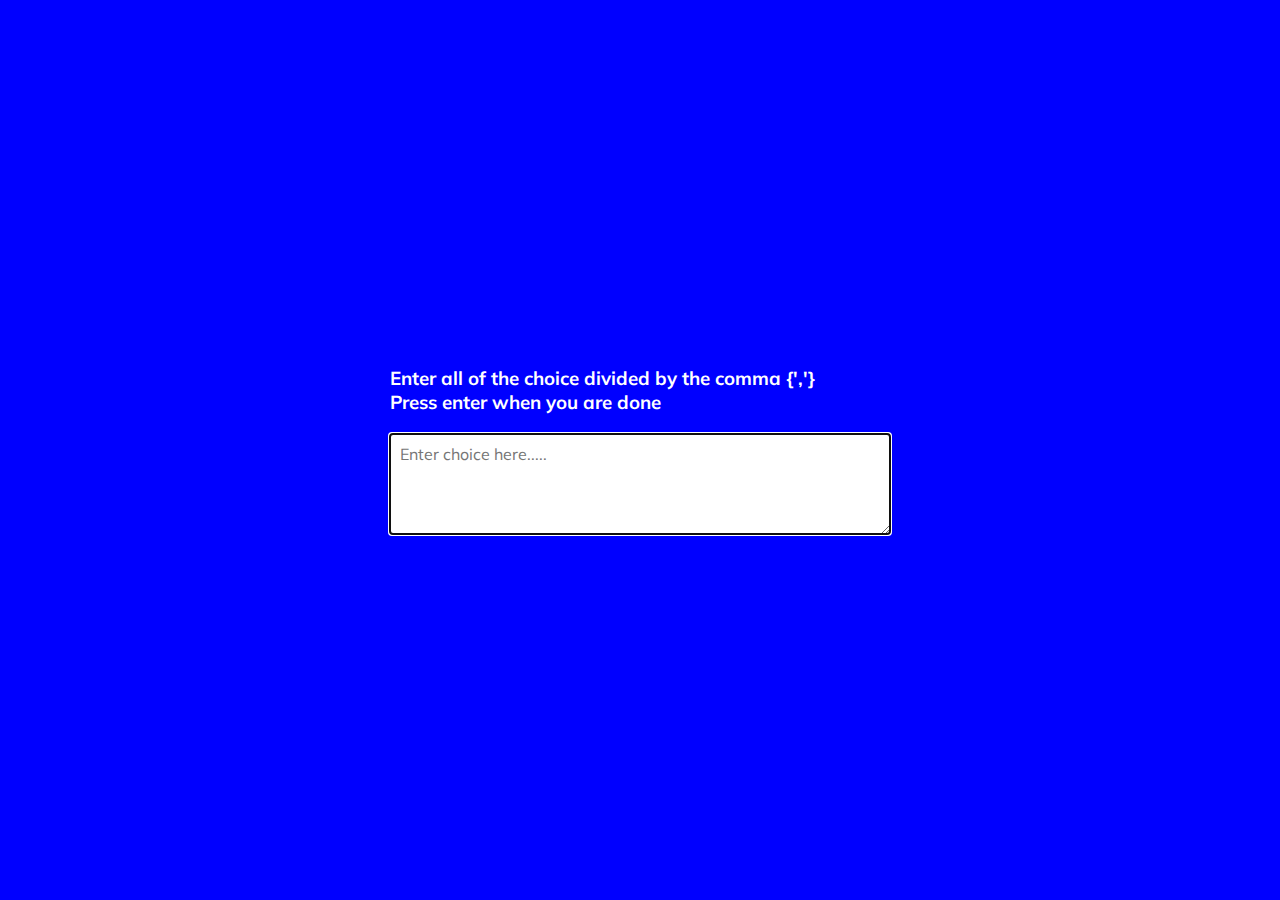
<file: choices/index.html>
<!DOCTYPE html>
<html lang="en">
<head>
    <meta charset="UTF-8">
    <meta http-equiv="X-UA-Compatible" content="IE=edge">
    <meta name="viewport" content="width=device-width, initial-scale=1.0">
    <link rel="stylesheet" href="style.css">
    <title>Random Choice Picker</title>
</head>
<body>
    <div class="container">
        <h3>Enter all of the choice divided by the comma {','} <br> Press enter when you are done</h3>
        <textarea placeholder="Enter choice here....." id="textarea" ></textarea>

           <div id="tags">
               <!-- <span class="tag">Choice 1</span>
               <span class="tag highlight">Choice 2</span>
               <span class="tag">Choice 3</span> -->
           </div>

    </div>
 <script src="script.js"></script>   
</body>
</html>
</file>
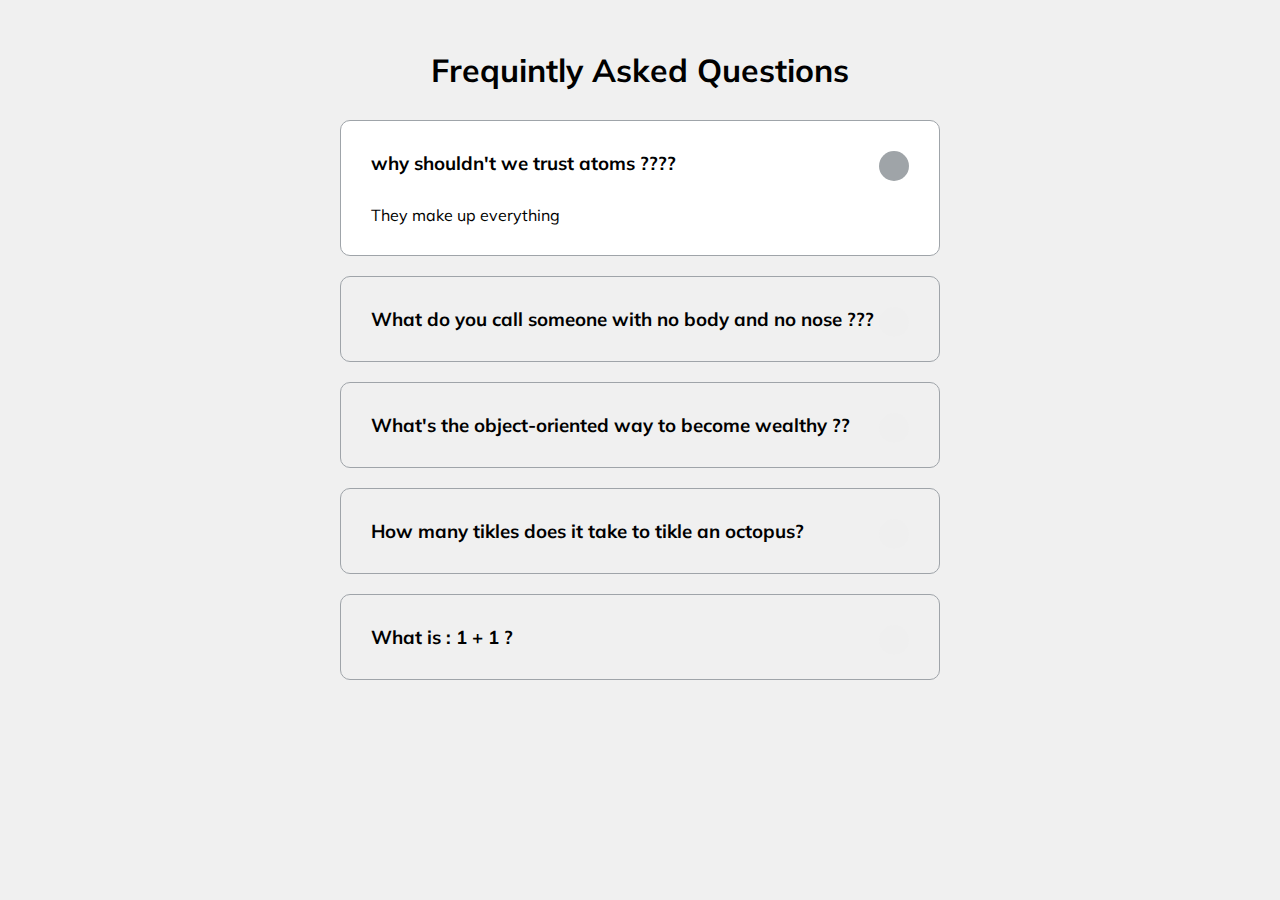
<file: FAQ/index.html>
<!DOCTYPE html>
<html lang="en">
<head>
    <meta charset="UTF-8">
    <meta http-equiv="X-UA-Compatible" content="IE=edge">
    <meta name="viewport" content="width=device-width, initial-scale=1.0">
    <link rel="stylesheet" href="https://cdnjs.cloudflare.com/ajax/libs/font-awesome/5.14.0/css/all.min.css" integrity="sha512-1PKOgIY59xJ8Co8+NE6FZ+LOAZKjy+KY8iq0G4B3CyeY6wYHN3yt9PW0XpSriVlkMXe40PTKnXrLnZ9+fkDaog==" crossorigin="anonymous" referrerpolicy="no-referrer" />
    <link rel="stylesheet" href="style.css">
    <title>FAQ</title>
</head>
<body>
    <h1>Frequintly Asked Questions</h1>
    <div class="faq-container">
        <div class="faq active">
            <h3 class="faq-title">why shouldn't we trust atoms ????</h3>
            <p class="faq-text">They make up everything</p>
            <button class="faq-toggle">
                <i class="fas fa-chevron-down"></i>
                <i class="fas fa-times"></i>
            </button>            
        </div>

        <div class="faq ">
            <h3 class="faq-title">What do you call someone with no body and no nose ???</h3>
            <p class="faq-text">Nobody knows</p>
            <button class="faq-toggle">
                <i class="fas fa-chevron-down"></i>
                <i class="fas fa-times"></i>
            </button>            
        </div>

        <div class="faq ">
            <h3 class="faq-title">What's the object-oriented way to become wealthy ??</h3>
            <p class="faq-text">inheritence</p>
            <button class="faq-toggle">
                <i class="fas fa-chevron-down"></i>
                <i class="fas fa-times"></i>
            </button>            
        </div>

        <div class="faq ">
            <h3 class="faq-title">How many tikles does it take to tikle an octopus?</h3>
            <p class="faq-text">Ten-Tikles !</p>
            <button class="faq-toggle">
                <i class="fas fa-chevron-down"></i>
                <i class="fas fa-times"></i>
            </button>            
        </div>

        <div class="faq ">
            <h3 class="faq-title">What is : 1 + 1 ?</h3>
            <p class="faq-text">Depends on who are you asking.</p>
            <button class="faq-toggle">
                <i class="fas fa-chevron-down"></i>
                <i class="fas fa-times"></i>
            </button>            
        </div>
    </div>
 <script src="script.js"></script>   
</body>
</html>
</file>
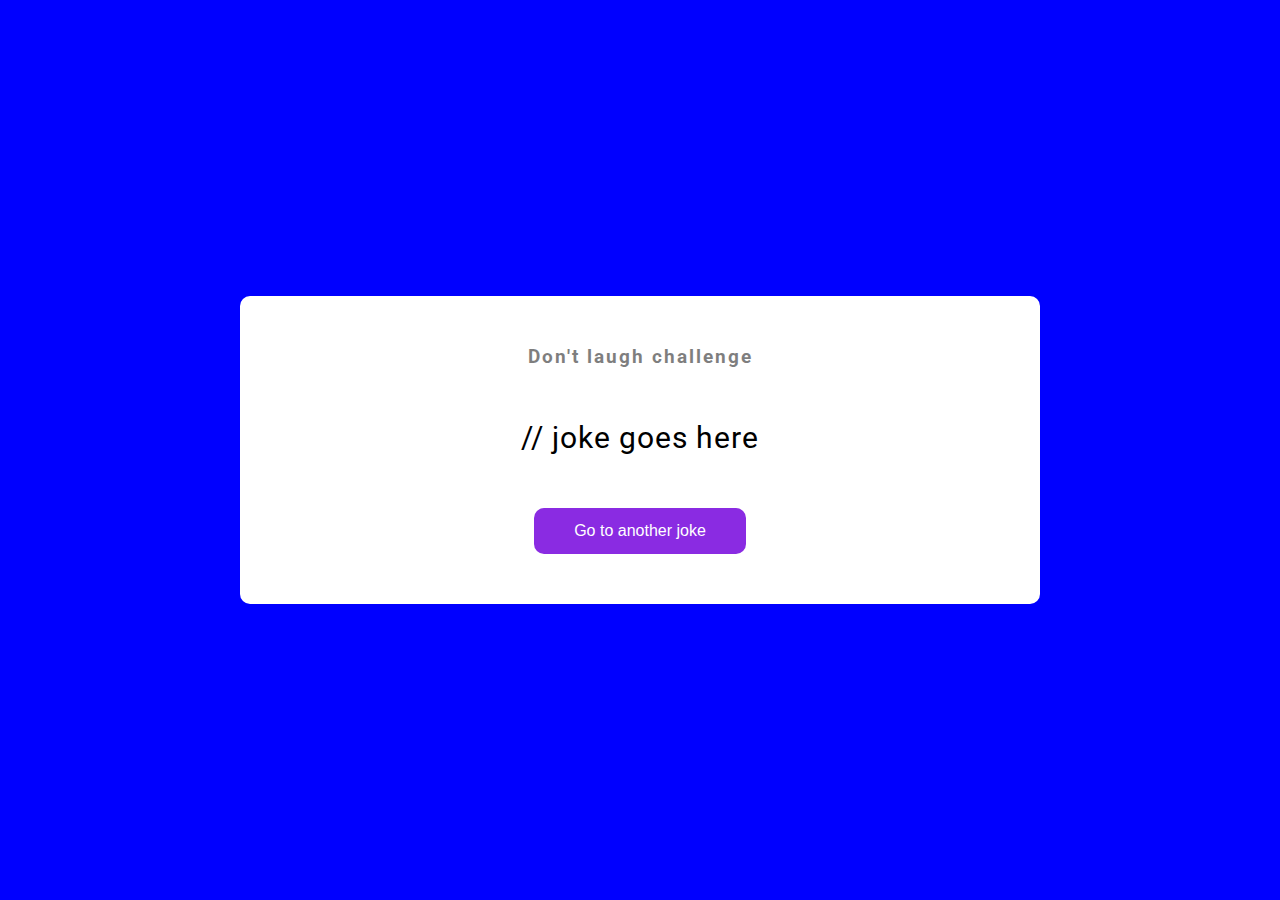
<file: jokes/index.html>
<!DOCTYPE html>
<html lang="en">
<head>
    <meta charset="UTF-8">
    <meta http-equiv="X-UA-Compatible" content="IE=edge">
    <meta name="viewport" content="width=device-width, initial-scale=1.0">
    <link rel="stylesheet" href="style.css">
    <title>Dad Jokes</title>
</head>
<body>
    <div class="container">
        <h3>Don't laugh challenge</h3>
        <div id="joke" class="joke">// joke goes here </div>

        <button id="jokebtn" class="btn">Go to another joke</button>
    </div> 
 <script src="script.js"></script>   
</body>
</html>
</file>
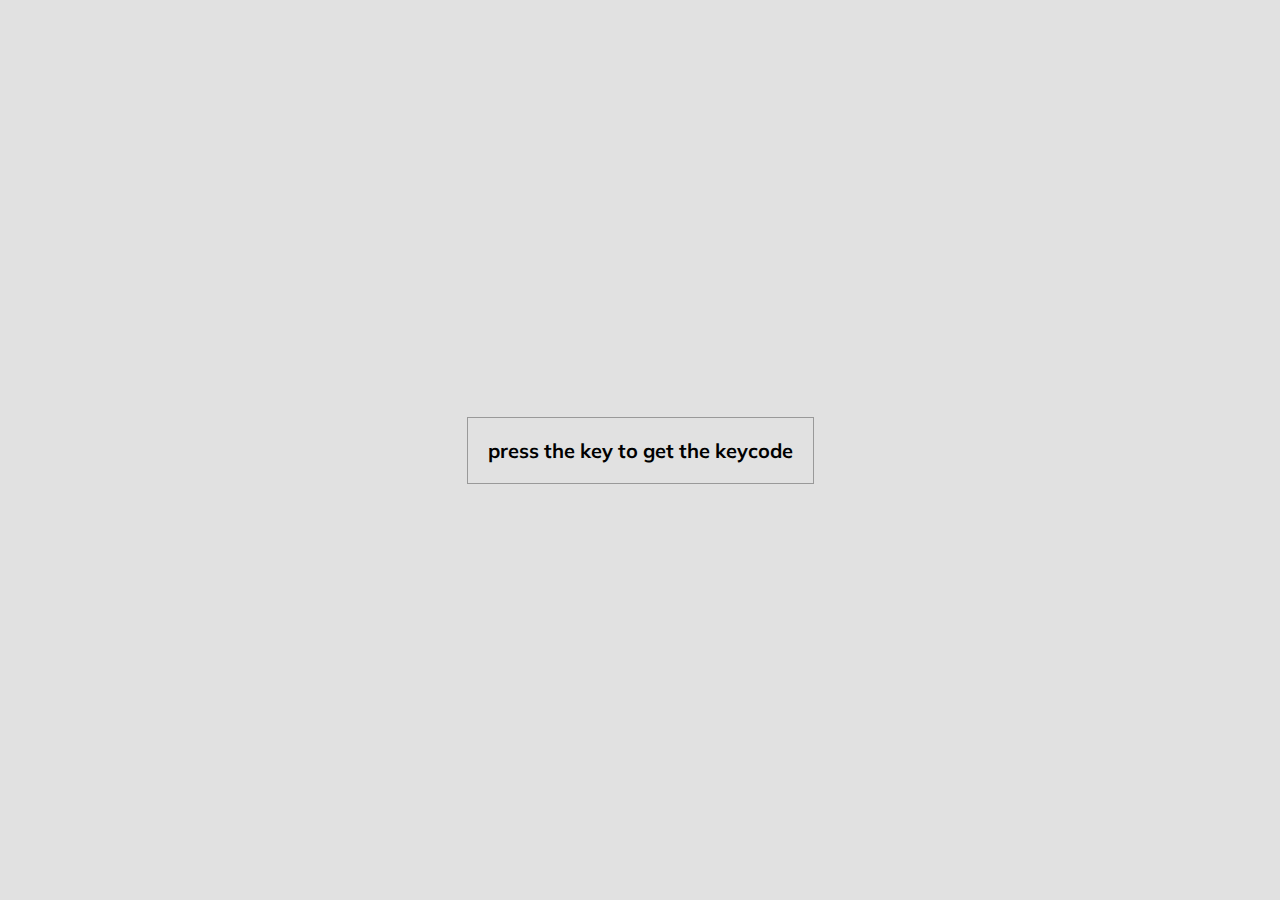
<file: key  code/index.html>
<!DOCTYPE html>
<html lang="en">
<head>
    <meta charset="UTF-8">
    <meta http-equiv="X-UA-Compatible" content="IE=edge">
    <meta name="viewport" content="width=device-width, initial-scale=1.0">
    <link rel="stylesheet" href="style.css">
    <title>Event Key Code</title>
</head>
<body>
    <div id="insert">
             <div class="key">
             press the key to get the keycode
         </div>

    </div>
<script src="script.js"></script>  
</body>
</html>
</file>
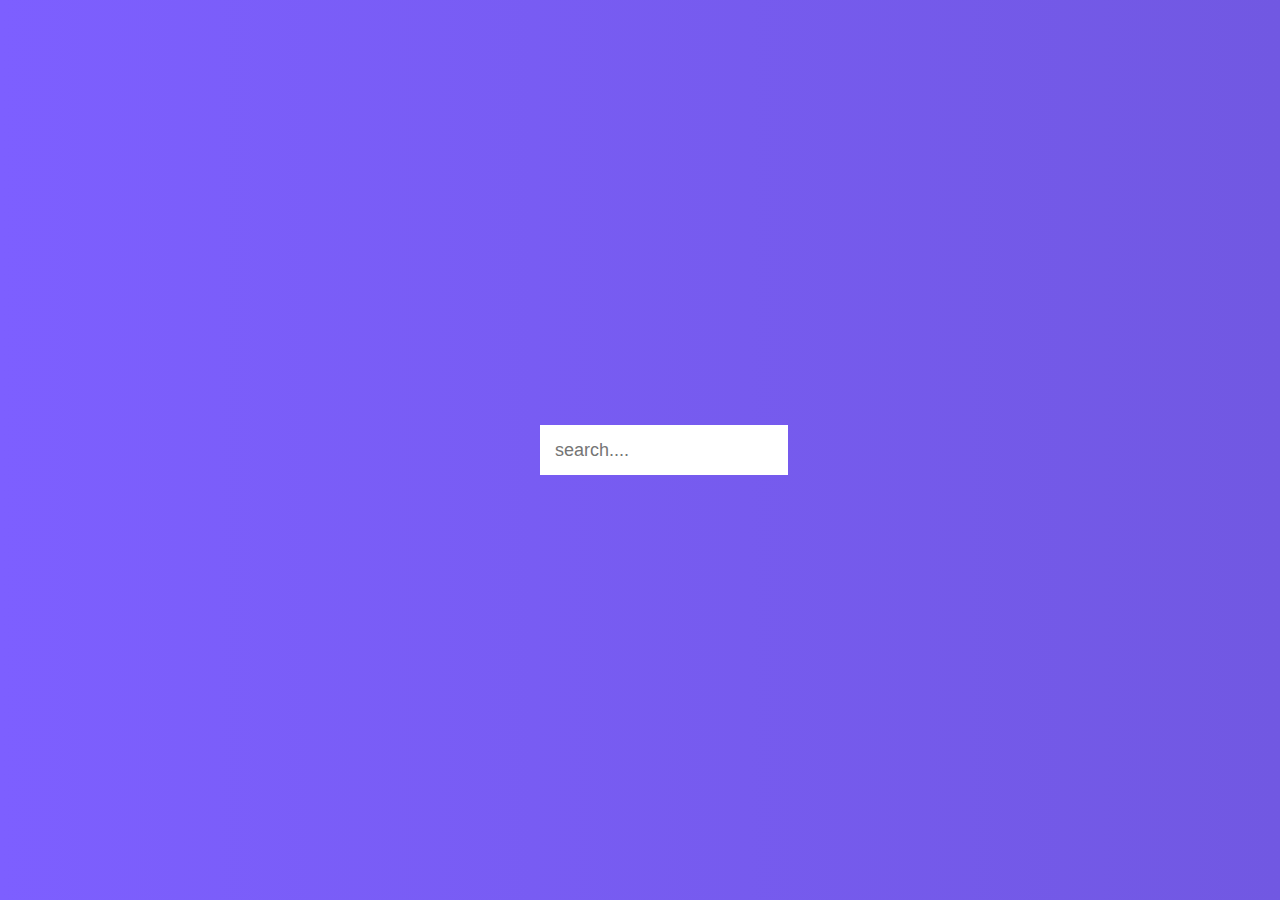
<file: hidden/hidden.html>
<!DOCTYPE html>
<html lang="en">
<head>
    <meta charset="UTF-8">
    <meta http-equiv="X-UA-Compatible" content="IE=edge">
    <meta name="viewport" content="width=device-width, initial-scale=1.0">
    <link rel="stylesheet" href="https://cdnjs.cloudflare.com/ajax/libs/font-awesome/5.14.0/css/all.min.css" integrity="sha512-1PKOgIY59xJ8Co8+NE6FZ+LOAZKjy+KY8iq0G4B3CyeY6wYHN3yt9PW0XpSriVlkMXe40PTKnXrLnZ9+fkDaog==" crossorigin="anonymous" />
    <link rel="stylesheet" href="hidden.css"/>
    <title>Hidden Search</title>
</head>
<body>
    <div class="search active">
        <input type="text" class="input" placeholder="search...."> 
         <button class="btn">
             <i class="fas fa-search"></i>
         </button>
    </div>
    <script src="hidden.js"></script>
</body>
</html>
</file>
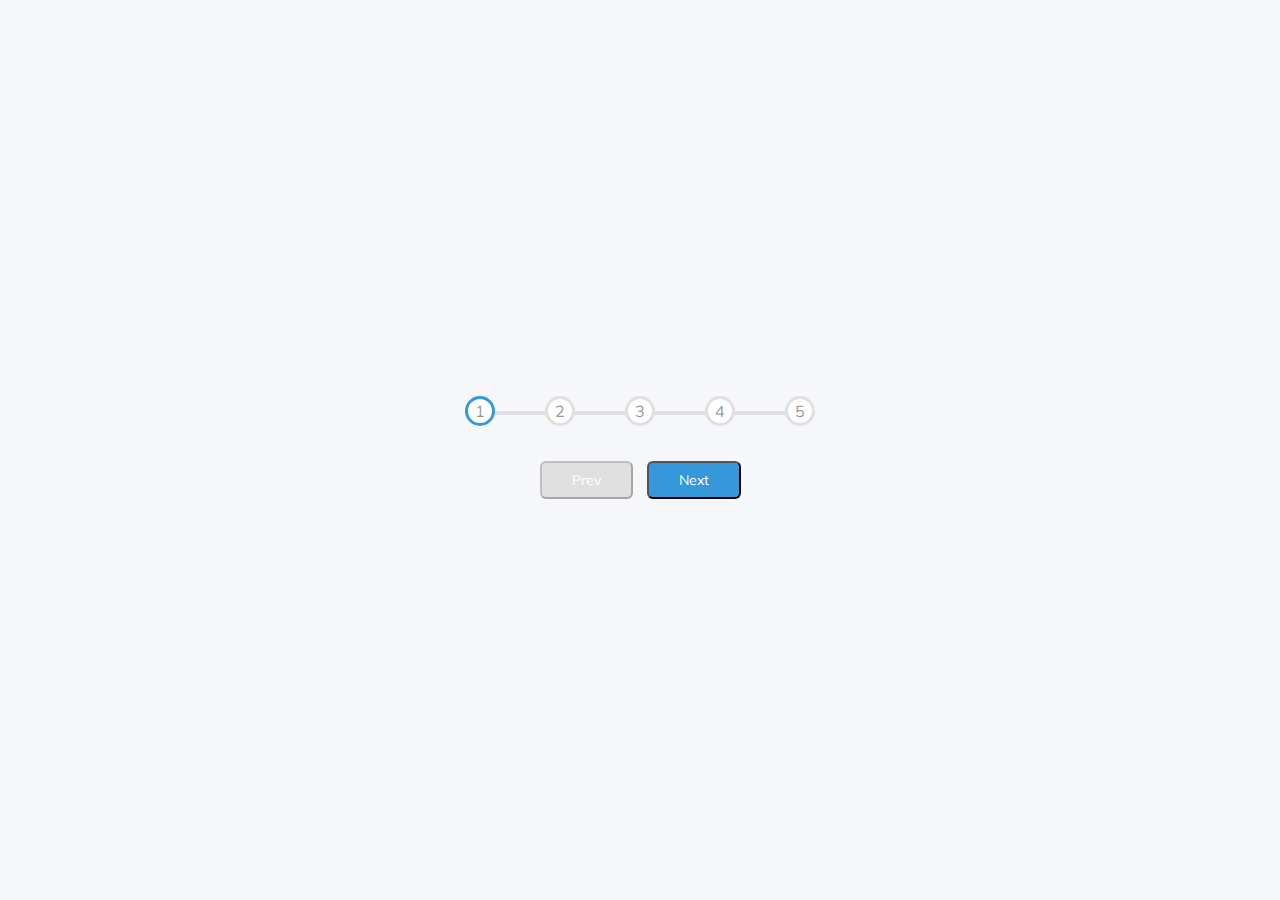
<file: progress/progress.html>
<!DOCTYPE html>
<html lang="en">
<head>
    <meta charset="UTF-8">
    <meta http-equiv="X-UA-Compatible" content="IE=edge">
    <meta name="viewport" content="width=device-width, initial-scale=1.0">
    <link rel="stylesheet" href="progress.css"/>
    <title>Progress Step</title>
</head>
<body>
    <div class="container">
    <div class="progress-container">
    <div class="progress" id="progress"></div>
    <div class="circle active">1</div>
    <div class="circle">2</div>
    <div class="circle">3</div>
    <div class="circle">4</div>
    <div class="circle">5</div>
</div>
    <button class="btn" id="prev" disabled>Prev</button>
    <button class="btn" id="next">Next</button>
</div>
</body>
<script src="progress.js"></script>
</html>
</file>
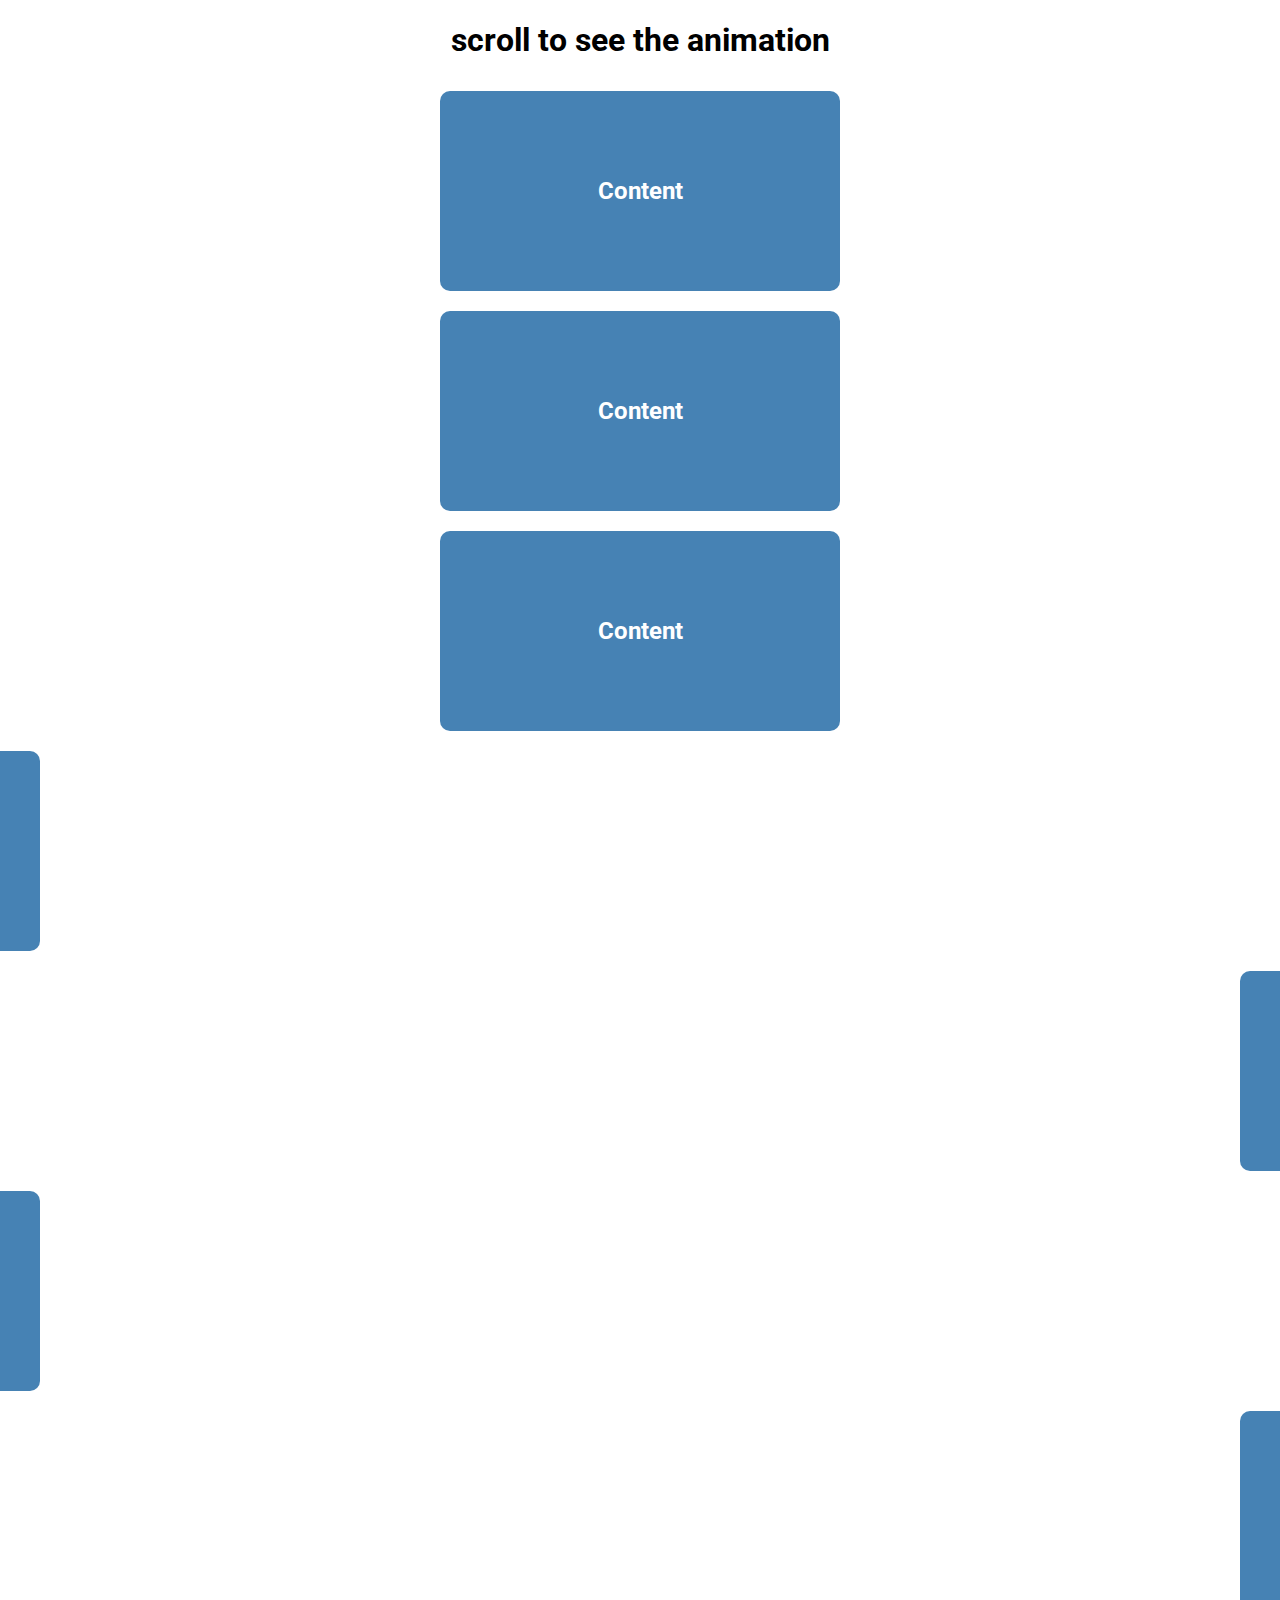
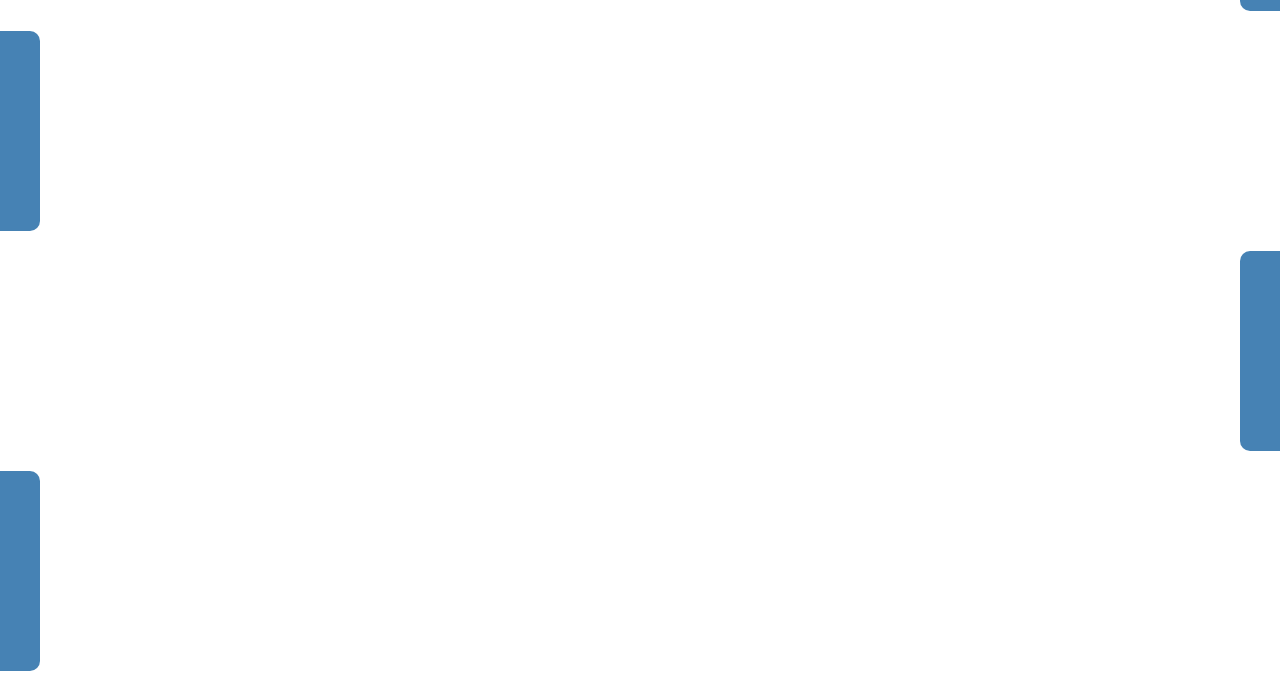
<file: scroll/scroll.html>
<!DOCTYPE html>
<html lang="en">
<head>
    <meta charset="UTF-8">
    <meta http-equiv="X-UA-Compatible" content="IE=edge">
    <meta name="viewport" content="width=device-width, initial-scale=1.0">
    <link rel="stylesheet" href="scroll.css" />
    <title>Scroll Animation</title>
</head>
<body>

 <h1> scroll to see the animation </h1> 

 <div class="boxs"><h2>Content</h2></div> 
 <div class="boxs"><h2>Content</h2></div> 
 <div class="boxs"><h2>Content</h2></div> 
 <div class="boxs"><h2>Content</h2></div> 
 <div class="boxs"><h2>Content</h2></div> 
 <div class="boxs"><h2>Content</h2></div> 
 <div class="boxs"><h2>Content</h2></div> 
 <div class="boxs"><h2>Content</h2></div> 
 <div class="boxs"><h2>Content</h2></div> 
 <div class="boxs"><h2>Content</h2></div> 

 <script src="scroll.js"></script> 

</body>
</html>
</file>
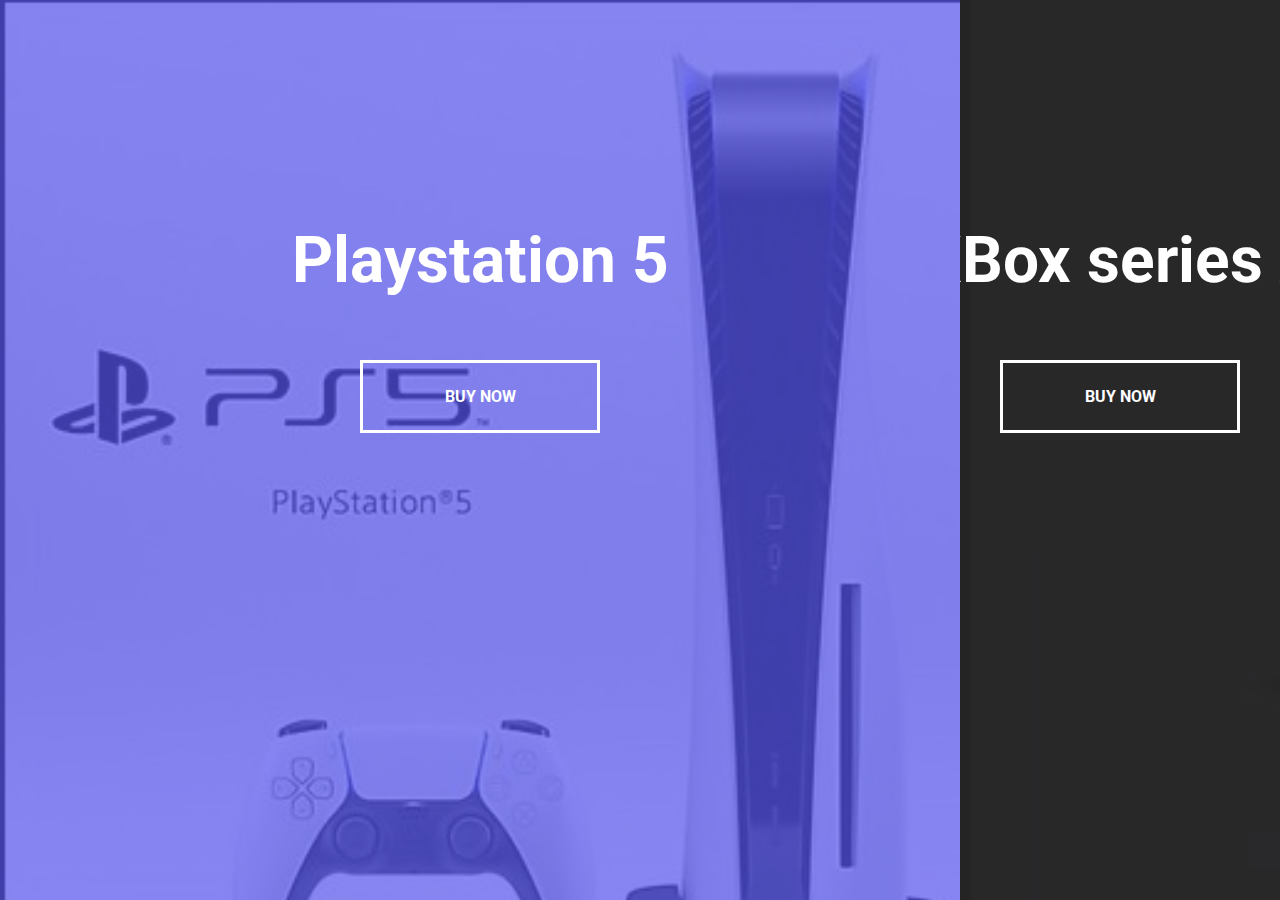
<file: split/split.html>
<!DOCTYPE html>
<html lang="en">
<head>
    <meta charset="UTF-8">
    <meta http-equiv="X-UA-Compatible" content="IE=edge">
    <meta name="viewport" content="width=device-width, initial-scale=1.0">
    <link rel="stylesheet" href="split.css" />
    <title>Split Lading</title>
</head>
<body>
    <div class="container hover-left">

        <div class="split left">
            <h1>Playstation 5</h1>
          <a href="#" class="btn">Buy Now</a>
        </div>

        <div class="split right">
            <h1>XBox series X</h1>
          <a href="#" class="btn">Buy Now</a>
        </div>

    </div>
 <script src="split.js"></script>   
</body>
</html>
</file>
<file: choices/style.css>
@import url('https://fonts.googleapis.com/css?family=Muli:wght@700&display=swap');

* {
  box-sizing: border-box;
}

body {
   background-color: blue;
   font-family: 'Muli' , sans-serif;
   display: flex;
   align-items: center;
   justify-content: center;
   height: 100vh;
   overflow: hidden;
   margin: 0;
}

h3 {
    color: #fff;
    margin: 10px 0 20px;
}

 .container{
     width: 500px;
} 

textarea {
    border: 0;
    display: block;
    width: 100%;
    height: 100px;
    font-family: inherit;
    padding: 10px;
    margin: 0 0 10px;
    font-size: 16px;
}

.tag {
    background-color: #ff4500;
    color: #fff;
    border-radius: 50px;
    padding: 10px 20px;
    margin: 0 5px 10px 0;
    font-size: 14px;
    display: inline-block;
}


.tag.highlight {
    background-color: #273c75;
}
</file>
<file: FAQ/style.css>
@import url('https://fonts.googleapis.com/css?family=Muli:wght@700&display=swap');

* {
  box-sizing: border-box;
}

body {
   font-family: 'Muli' , sans-serif;
  background-color: #f0f0f0;
  }

  h1 {
    margin: 50px 0 30px;
    text-align: center;
  }

  .faq-container {
    margin: 0 auto;
    max-width: 600px;
  }

  .faq {
    background-color: transparent;
    border: 1px solid #9fa4a9;
    border-radius: 10px;
    margin: 20px 0;
    padding: 30px;
    position: relative;
    overflow: auto;
    transition: 0.3s ease;
  }

  .faq.active {
    background-color: #fff;
  }

  .faq.active::before {
    content: '\f086';
    font-family: 'Font Awesome 5 Free';
    color: #2ecc2e;
    font-size: 7rem;
    position: absolute;
    opacity: 0.2;
    top: -20px;
    left: -10px;
    z-index: 0; 

}

.faq-title {
  margin: 0 0.35px 0 0;
}

.faq-text {
  display: none;
  margin: 30px 0 0;
}

.faq.active .faq-text {
  display: block;
}

.faq-toggle {
   border-color: transparent;
   position: absolute;
   border: 0;
   border-radius: 50%;
   cursor: pointer;
   display: flex;
   justify-content: center;
   align-items: center;
   padding: 0;
   top: 30px;
   right: 30px;
   height: 30px;
   width: 30px;
}

.faq-toggle .fa-times {
  display: none;
}

.faq.active .faq-toggle .fa-times {
  color: #fff;
  display: block;
}

.faq.active .faq-toggle .fa-chevron-down {
  display:none;
}

.faq.active .faq-toggle {
  background-color: #9fa4a8;
}
</file>
<file: jokes/style.css>
@import url('https://fonts.googleapis.com/css?family=Roboto:wght@700&display=swap');

* {
  box-sizing: border-box;
}

body {
   background-color: blue; 
   font-family: 'Roboto' , sans-serif;
   display: flex;
   flex-direction: column;
   align-items: center;
   justify-content: center;
   height: 100vh;
   overflow: hidden;
   margin: 0;
   padding: 20px;
}

.container {
background-color: white;
max-width: 100%;
width: 800px;
text-align: center;
border-radius: 10px;
padding: 50px 20px;
}

h3 {
    margin: 0;
    opacity: 0.5;
    letter-spacing: 2px;
}

.joke {
    font-size: 30px;
    letter-spacing: 1px;
    line-height: 40px;
    max-width: 600px;
    margin: 50px auto;
}

.btn {
    background-color: blueviolet;
    color: #ffff;
    border: 0;
    border-radius: 10px;
    padding: 14px 40px;
    font-size: 16px;
    cursor: pointer;
}

.btn:active {
    transform: scale(0.98);
}

.btn:focus {
    outline: 0;
}
</file>
<file: key  code/style.css>
@import url('https://fonts.googleapis.com/css?family=Muli&display=swap');

* {
  box-sizing: border-box;
}

body {
   background-color: #e1e1e1;
   font-family: 'Muli' , sans-serif;
   display: flex;
   align-items: center;
   text-align: center;
   justify-content: center;
   height: 100vh;
   overflow: hidden;
   margin: 0;
}

.key {
    border: 1px solid #999;
    display: inline-flex;
    font-size: 20px;
    font-weight: bold;
    padding: 20px;
    margin: 10px;
    flex-direction: column;
    min-width: 150px;
    position: relative;
}

.key small {
    position: absolute;
    top: -24px;
    left: 0;
    text-align: center;
    width: 100%;
    font-size: 14px;
    color: #555;
}
</file>
<file: hidden/hidden.css>
@import url('https://fonts.googleapis.com/css?family=Roboto:wght@400;700&display=swap');

* {
  box-sizing: border-box;
}

body {
    background-image: linear-gradient(90deg , #7d5fff,#7158e2 );
   font-family: 'Roboto' , sans-serif;
   display: flex;
   align-items: center;
   justify-content: center;
   height: 100vh;
   overflow: hidden;
   margin: 0;
}

.search {
    position: relative;
    height: 50px;
}

.search .input {
    background-color: white;
    border: 0;
    font-size:18px ;
    padding:15px ;
    height: 50px;
    width: 50px; 
    transition: width 0.3s ease;
}
 
.btn {
    background-color: white;
    border: 0;
    cursor: pointer;
    font-size:24px ;
    position: absolute;
    top: 0;
    left: 0;
    height: 50px;
    width: 50px;
    transition: transform 0.3s ease;
}
   
.btn:focus {
    outline: none;
}

.input:focus {
    outline: none;
}

.search.active .input{
width: 200px;
}

.search.active .btn{
transform: translateX(198px);
}
</file>
<file: progress/progress.css>
@import url('https://fonts.googleapis.com/css?family=Muli&display=swap');

:root{
    --line-border-fill :#3498db;
    --line-border-empty : #e0e0e0;
}

* {
  box-sizing: border-box;
}

body {
    background-color: #f6f7fb;
   font-family: 'Muli' , sans-serif;
   display: flex;
   align-items: center;
   justify-content: center;
   height: 100vh;
   overflow: hidden;
   margin: 0; 
}

.container {
    text-align: center;
}

.progress-container {
    display: flex;
    justify-content: space-between; 
    position: relative;
    margin-bottom: 30px; 
    max-width: 100%;
    width: 350px;
}

.progress-container::before{
    content: '';
    background-color: var(--line-border-empty);
    position: absolute;
    top: 50%;  
    left: 0%;
    transform: translateY(-50) ;
    height: 4px;
    width: 100%;
    z-index: -1;
    }

.progress{
    background-color: var(--line-border-fill);
    position: absolute;
    top: 50%;  
    left: 0%;
    transform: translateY(-50%) ;
    height: 4px;
    width: 0%;
    z-index: -1;
    transition: 0.4s ease;

}

.circle{
    background-color: #fff;
    color: #999;
    border-radius:50% ;
    height:30px ;
    width: 30px;
    display: flex;
    align-items  : center;
    justify-content: center;
    border: 3px solid var(--line-border-empty);
    transition: .4s ease ;
}

.circle.active{
    border-color: var(--line-border-fill);

}
.btn{
    background-color: var(--line-border-fill);
    color: white;
    border-radius: 6px;
    cursor: pointer;
    font-family: inherit ;
    padding: 8px 30px;
    margin: 5px;
    font-size: 14px; 
}

.btn:active{
    transform: scale(0.98);
}

.btn:focus{
    outline: 0;
}

.btn:disabled{
    background-color: var(--line-border-empty);
    cursor: not-allowed;
}
</file>
<file: scroll/scroll.css>
@import url('https://fonts.googleapis.com/css?family=Roboto:wght@700&display=swap');

* {
  box-sizing: border-box;
}

body {
   background-color: #fff;
   font-family: 'Roboto' , sans-serif;
   display: flex;
   flex-direction: column;
   align-items: center;
   justify-content: center;
   margin: 0;
   overflow-x: hidden;
}

.h1 {
  margin: 10px;
}

.boxs {
    background-color: steelblue;
    color: white;
    display: flex;
    align-items: center;
    justify-content: center;
    height: 200px;
    width: 400px;
    margin: 10px;
    border-radius: 10px;
    transform: translateX(200%);
    transition: transform 0.4s ease;
}

.boxs:nth-of-type(even) {
  transform: translateX(-200%);
}

.boxs.show {
  transform: translateX(0);
}
</file>
<file: split/split.css>
@import url('https://fonts.googleapis.com/css?family=Roboto:wght@700&display=swap');

:root {
    --left-bg-color:rgba(87, 84 , 236 , 0.7);
    --right-bg-color:rgba(43, 43 , 43 , 0.8);
    --left-btn-hover-color:rgba(87, 84 , 236 , 1);
    --right-btn-hover-color:rgba(28, 122 , 28 , 1);
    --hover-width:75%;
    --other-width:25%;
    --speed:1000ms;
}

* {
  box-sizing: border-box;
}

body {
   font-family: 'Roboto' , sans-serif;
   height: 100vh;
   overflow: hidden;
   margin: 0;
}

h1 {
    font-size: 4rem;
    color: #fff;
    position: absolute;
    left: 50%;
    top: 20%;
    transform: translateX(-50%);
    white-space: nowrap;
}

.btn {
    position: absolute;
    display: flex;
    align-items: center;
    justify-content: center;
    left: 50%;
    top: 40%;
    transform: translateX(-50%);
    font-size: 1rem;
    font-weight: bold;
    color: #fff;
    border: #fff solid 0.2rem;
    text-transform: uppercase;
    width: 15rem;
    padding: 1.5rem;
    text-decoration: none;
}

.container {
    position: relative;
    width: 100%;
    height: 100%;
    background-color: #333;
}

.split.left.btn:hover {
    border-color: var( --left-btn-hover-color);
    background-color: var( --left-btn-hover-color);
}

.split.right.btn:hover {
    background-color: var(--right-btn-hover-color);
    border-color: var(--right-btn-hover-color);
}

.split {
    position: absolute;
    width: 50%;
    height: 100%;
    overflow: hidden;
}

.split.left {
    left: 0;
    background: url("ps.jpg");
    background-repeat: no-repeat;
    background-size: cover;
}

.split.left::before {
    content: '';
    position: absolute;
    height: 100%;
    width: 100%;
    background-color: var(--left-bg-color);
}


.split.right {
    right: 0;
    background: url("box.jpg");
    background-repeat: no-repeat;
    background-size: cover;
}

.split.right::before {
    content: '';
    position: absolute;
    height: 100%;
    width: 100%;
    background-color: var(--right-bg-color);
}

.split.left, .split.right, .split.left::before, .split.right::before {
    transition: all var(--speed) ease-in-out;
}

.hover-left .left{
    width: var(--hover-width);
}

.hover-left .right{
    width: var(--other-width);
}

.hover-right .right{
    width: var(--hover-width);
}

.hover-right .left{
    width: var(--other-width);
}
</file>
